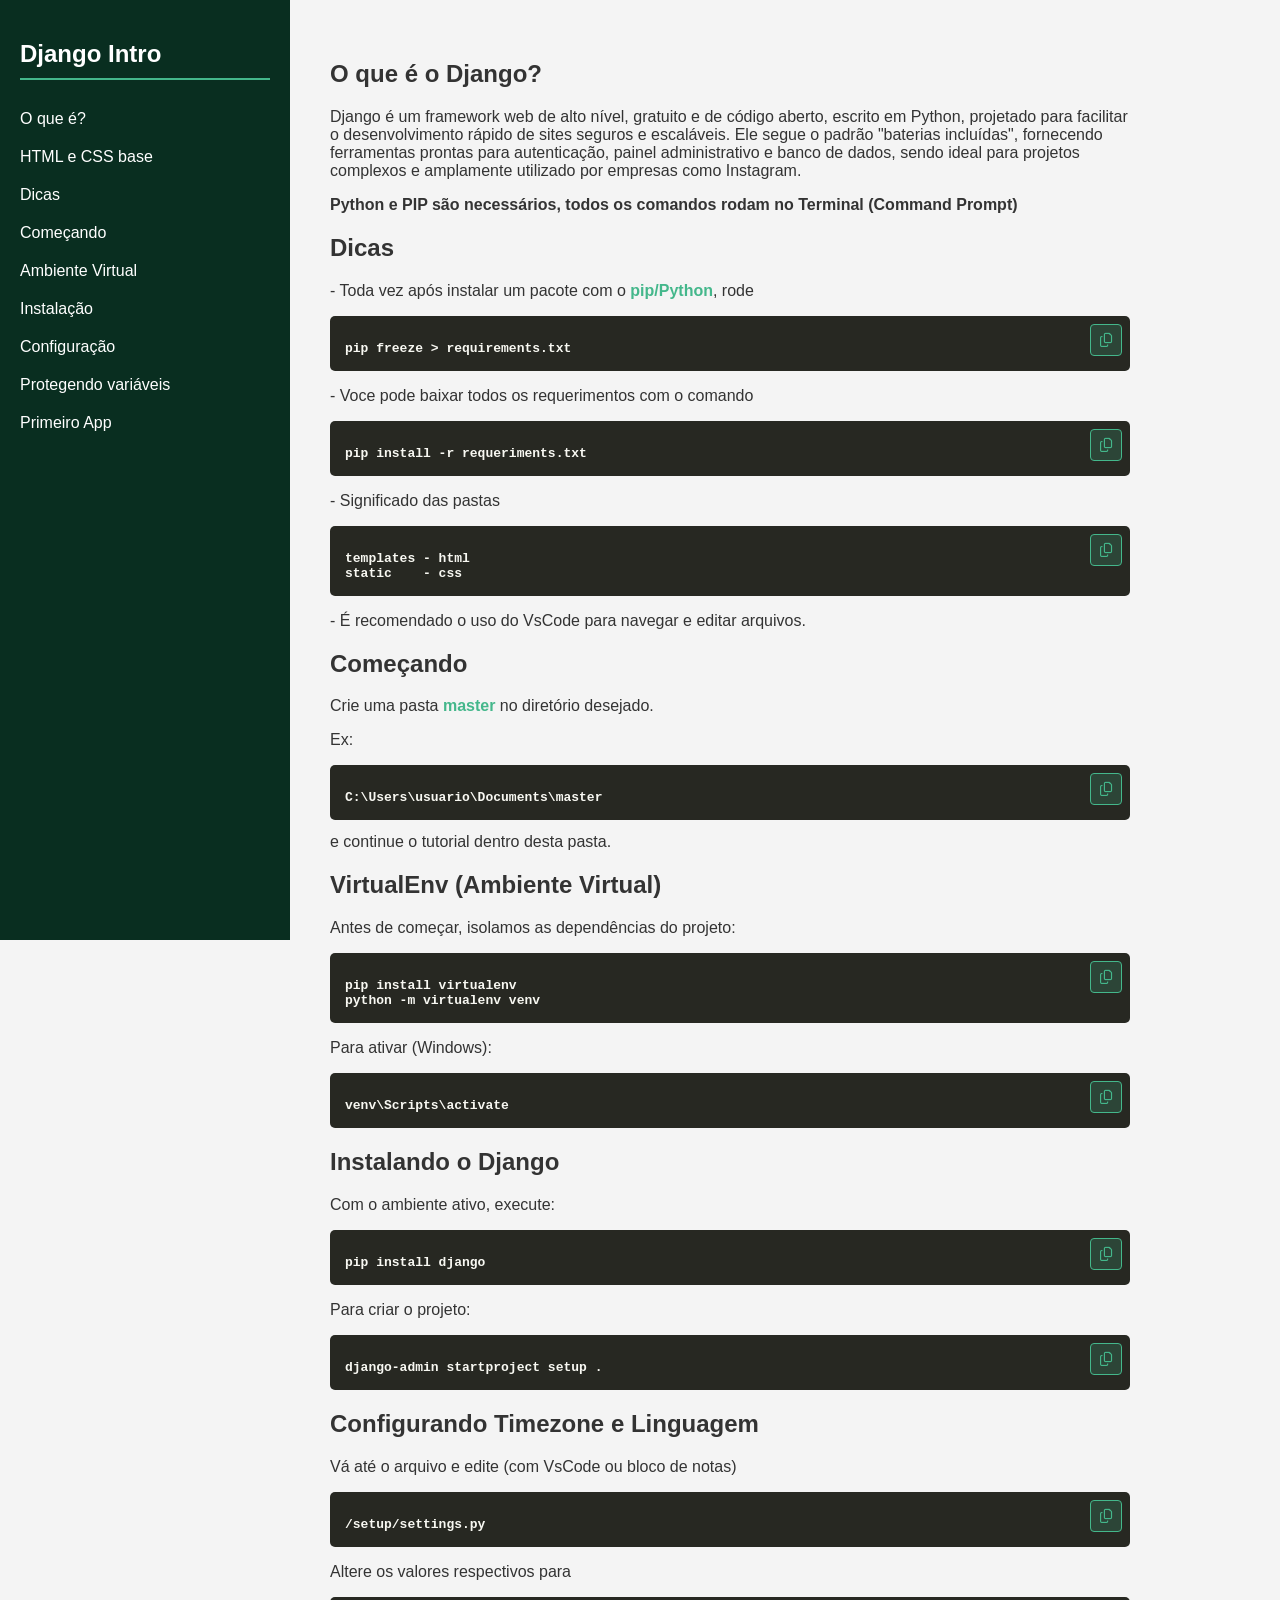
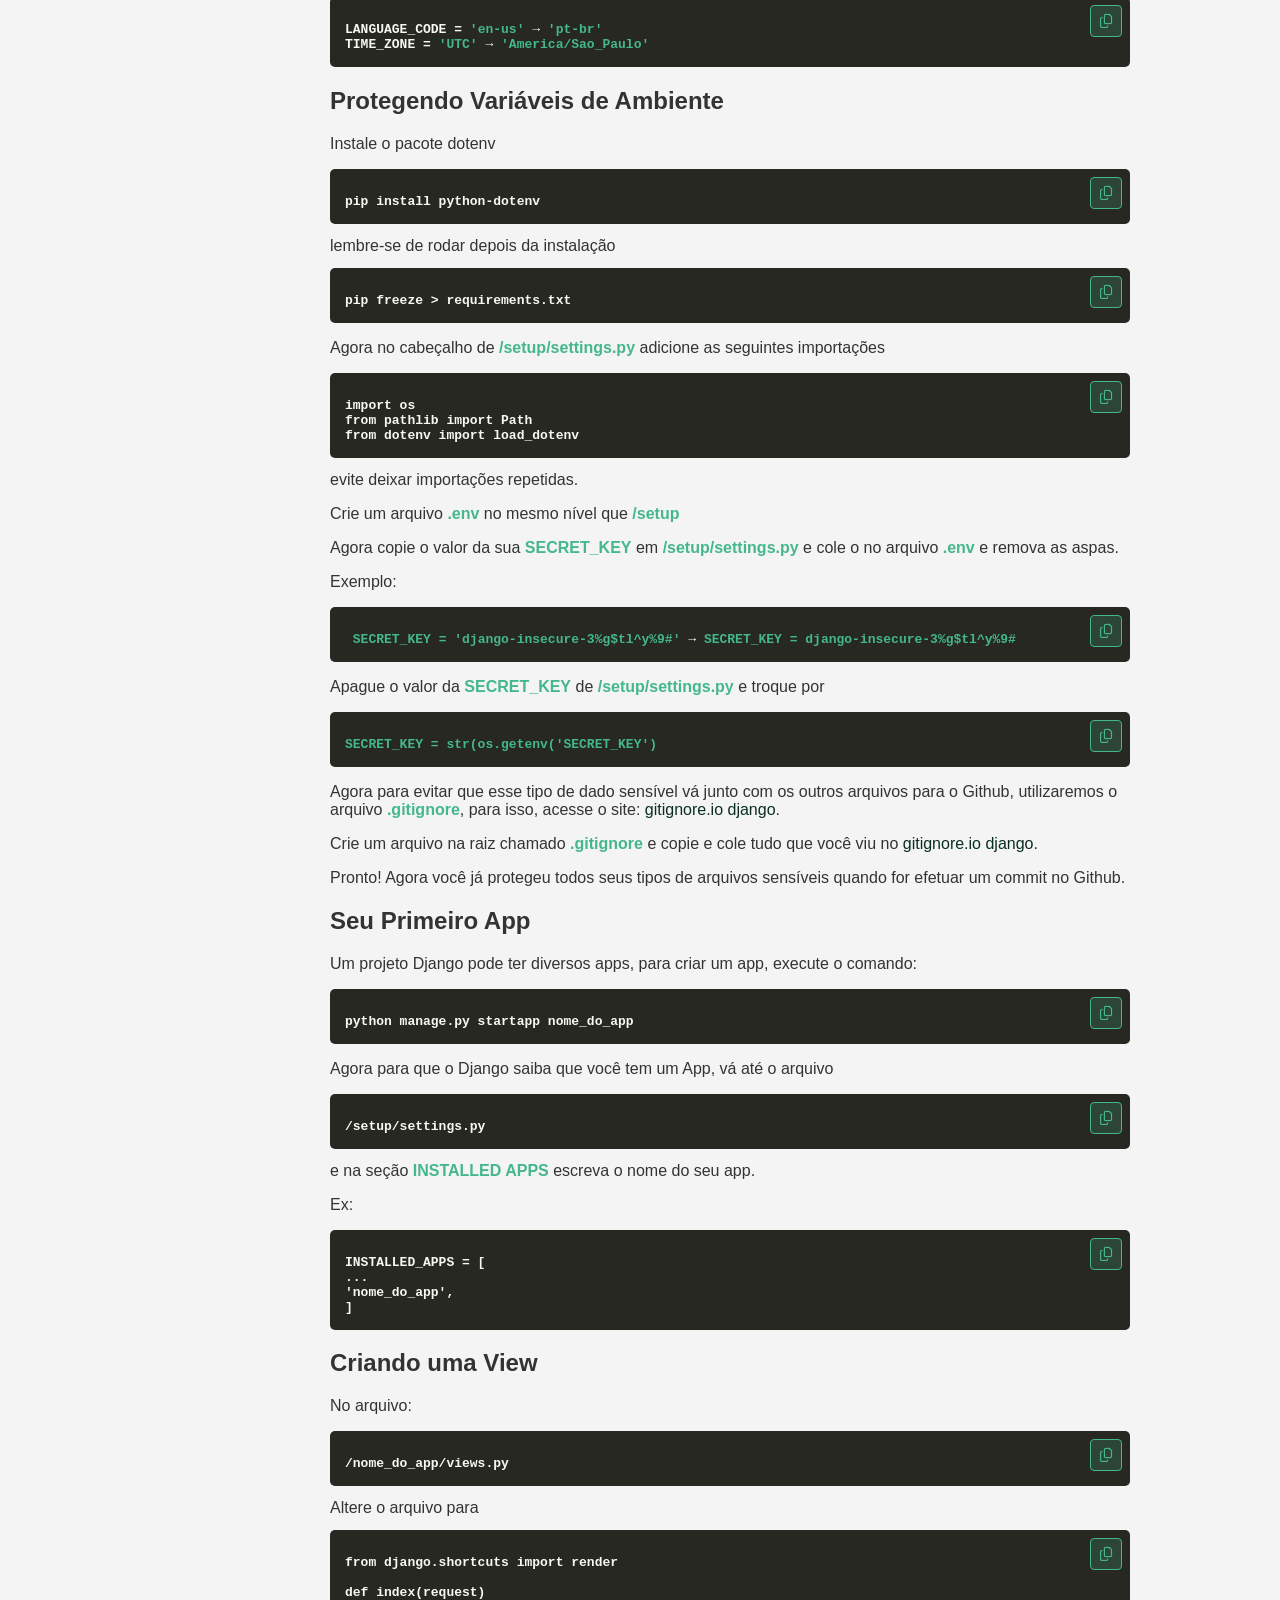
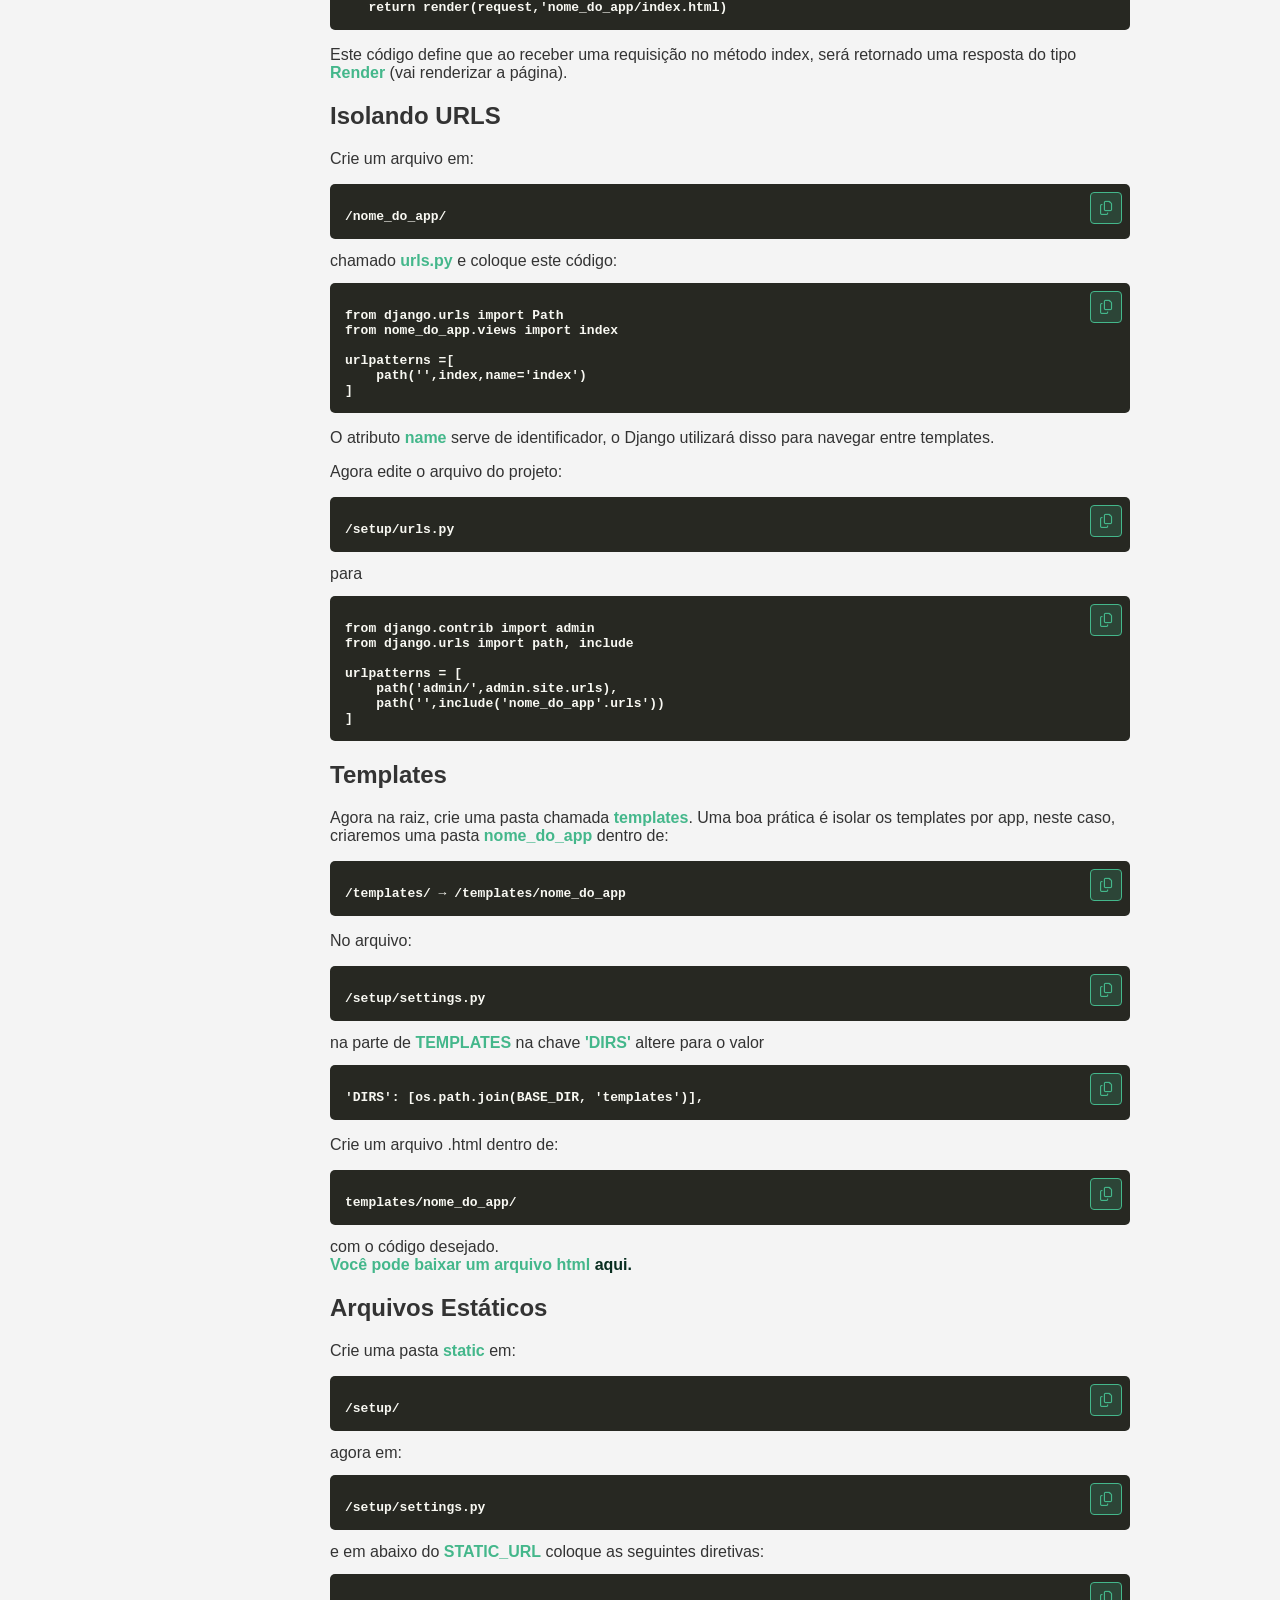
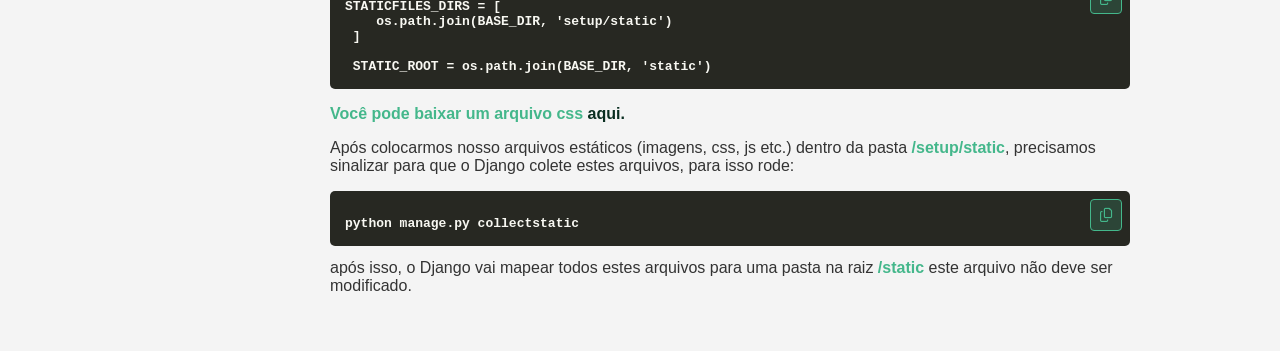
<file: index.html>
<!DOCTYPE html>
<html lang="pt-br">
<head>
    <meta charset="UTF-8">
    <meta name="viewport" content="width=device-width, initial-scale=1.0">
    <title>Introdução ao Django - Guia Rápido</title>
    <link rel="stylesheet" href="style.css">
    <link rel="stylesheet" href="https://cdnjs.cloudflare.com/ajax/libs/font-awesome/6.4.2/css/all.min.css">
    <script src="script.js" defer></script>
</head>
<body>
    <nav class="sidebar">
        <h2>Django Intro</h2>
        <ul>
            <li><a href="#o-que-e">O que é?</a></li>
            <li><a href="assets.html">HTML e CSS base</a></li>
            <li><a href="#dicas">Dicas</a></li>
            <li><a href="#comecando">Começando</a></li>
            <li><a href="#virtual-env">Ambiente Virtual</a></li>
            <li><a href="#instalacao">Instalação</a></li>
            <li><a href="#configuracoes">Configuração</a></li>
            <li><a href="#protegendo">Protegendo variáveis</a></li>
            <li><a href="#app">Primeiro App</a></li>
        </ul>
    </nav>

    <main class="content">
        <section id="o-que-e">
            <h1>O que é o Django?</h1>
            <p>Django é um framework web de alto nível, gratuito e de código aberto, escrito em Python, projetado para facilitar o desenvolvimento rápido de sites seguros e escaláveis. Ele segue o padrão "baterias incluídas", fornecendo ferramentas prontas para autenticação, painel administrativo e banco de dados, sendo ideal para projetos complexos e amplamente utilizado por empresas como Instagram. </p>
            <p style="font-weight: bold;">Python e PIP são necessários, todos os comandos rodam no Terminal (Command Prompt)</p>
        </section>

        <section id="dicas">
            <h2>Dicas</h2>
            <p>- Toda vez após instalar um pacote com o <span class="destaque">pip/Python</span>, rode <pre><code>pip freeze > requirements.txt</pre></code></p>
            <p>- Voce pode baixar todos os requerimentos com o comando <pre><code>pip install -r requeriments.txt</code></pre></p>
            <p>- Significado das pastas <pre><code>templates - html <br>static    - css </pre></code></p>
            <p>- É recomendado o uso do VsCode para navegar e editar arquivos.</p>
        </section>

        <section id="comecando">
            <h2>Começando</h2>
            <p>Crie uma pasta <span class="destaque">master</span> no diretório desejado.</p>
            <p>Ex: <pre><code>C:\Users\usuario\Documents\master</code></pre> e continue o tutorial dentro desta pasta.</p>
        </section>

        <section id="virtual-env">
            <h2>VirtualEnv (Ambiente Virtual)</h2>
            <p>Antes de começar, isolamos as dependências do projeto:</p>
            <pre><code>pip install virtualenv<br>python -m virtualenv venv</code></pre>
            <p>Para ativar (Windows): <pre><code>venv\Scripts\activate</code></pre></p>
        </section>

        <section id="instalacao">
            <h2>Instalando o Django</h2>
            <p>Com o ambiente ativo, execute:</p>
            <pre><code>pip install django</code></pre>
            <p>Para criar o projeto: <pre><code>django-admin startproject setup .</code></pre></p>
        </section>

        <section id="configuracoes">
            <h2>Configurando Timezone e Linguagem</h2>
            <p>Vá até o arquivo e edite (com VsCode ou bloco de notas)<pre><code>/setup/settings.py</code></pre></p>
            <p>Altere os valores respectivos para <pre><code>LANGUAGE_CODE = <span class="destaque">'en-us'</span> → <span class="destaque">'pt-br'</span><br>TIME_ZONE = <span class="destaque">'UTC'</span> → <span class="destaque">'America/Sao_Paulo'</span></code></pre></p>
        </section>

        <section id="protegendo">
            <h2>Protegendo Variáveis de Ambiente</h2>
            <p>Instale o pacote dotenv <pre><code>pip install python-dotenv</code></pre> lembre-se de rodar depois da instalação<pre><code>pip freeze > requirements.txt</code></pre></p>
            <p>Agora no cabeçalho de <span class="destaque">/setup/settings.py</span> adicione as seguintes importações <pre><code>import os <br>from pathlib import Path <br>from dotenv import load_dotenv</code></pre>evite deixar importações repetidas.</p>
            <p>Crie um arquivo <span class="destaque">.env</span> no mesmo nível que <span class="destaque">/setup</span></p>
            <p>Agora copie o valor da sua <span class="destaque">SECRET_KEY</span> em <span class="destaque">/setup/settings.py</span> e cole o no arquivo <span class="destaque">.env</span> e remova as aspas.</p>
            <p>Exemplo:<br> <pre><code> <span class="destaque">SECRET_KEY = 'django-insecure-3%g$tl^y%9#'</span> → <span class="destaque">SECRET_KEY = django-insecure-3%g$tl^y%9#</span></code></pre></p>
            <p>Apague o valor da <span class="destaque">SECRET_KEY</span> de <span class="destaque">/setup/settings.py</span> e troque por <pre><code><span class="destaque">SECRET_KEY = str(os.getenv('SECRET_KEY')</span></pre></code></p>
            <p>Agora para evitar que esse tipo de dado sensível vá junto com os outros arquivos para o Github, utilizaremos o arquivo <span class="destaque">.gitignore</span>, para isso, acesse o site: <a href="https://www.toptal.com/developers/gitignore/api/django" target="_blank">gitignore.io django</a>.</p>
            <p>Crie um arquivo na raiz chamado <span class="destaque">.gitignore</span> e copie e cole tudo que você viu no <a href="https://www.toptal.com/developers/gitignore/api/django" target="_blank">gitignore.io django</a>.</p>
            <p>Pronto! Agora você já protegeu todos seus tipos de arquivos sensíveis quando for efetuar um commit no Github.</p>
        </section>

        <section id="app">
            <h2>Seu Primeiro App</h2>
            <p>Um projeto Django pode ter diversos apps, para criar um app, execute o comando:</p>
            <p><pre><code>python manage.py startapp nome_do_app</code></pre></p>
            <p>Agora para que o Django saiba que você tem um App, vá até o arquivo <pre><code>/setup/settings.py</code></pre>e na seção <span class="destaque">INSTALLED APPS</span> escreva o nome do seu app.</p>
            <p>Ex: <pre><code>INSTALLED_APPS = [<br>...<br>'nome_do_app',<br>]</code></pre></p>
            <h2>Criando uma View</h2>
            <p>No arquivo: <pre><code>/nome_do_app/views.py</code></pre>Altere o arquivo para <pre><code>from django.shortcuts import render<br><br>def index(request)<br>   return render(request,'nome_do_app/index.html)</code></pre></p>
            <p>Este código define que ao receber uma requisição no método index, será retornado uma resposta do tipo <span class="destaque">Render </span>(vai renderizar a página).</p>
            <h2>Isolando URLS</h2>
            <p>Crie um arquivo em: <pre><code>/nome_do_app/</code></pre> chamado <span class="destaque">urls.py</span> e coloque este código: <pre><code>from django.urls import Path<br>from nome_do_app.views import index<br><br>urlpatterns =[<br>    path('',index,name='index')<br>]<br></code></pre></p>
            <p>O atributo <span class="destaque">name</span> serve de identificador, o Django utilizará disso para navegar entre templates.</p>
            <p>Agora edite o arquivo do projeto: <pre><code>/setup/urls.py</code></pre> para <pre><code>from django.contrib import admin<br>from django.urls import path, include<br><br>urlpatterns = [<br>    path('admin/',admin.site.urls),<br>    path('',include('nome_do_app'.urls'))<br>]</code></pre></p>
            <h2>Templates</h2>
            <p>Agora na raiz, crie uma pasta chamada <span class="destaque">templates</span>. Uma boa prática é isolar os templates por app, neste caso, criaremos uma pasta <span class="destaque">nome_do_app</span> dentro de: <pre><code>/templates/ → /templates/nome_do_app</code></pre></p>
            <p>No arquivo:<pre><code>/setup/settings.py</code></pre> na parte de <span class="destaque">TEMPLATES</span> na chave <span class="destaque">'DIRS'</span> altere para o valor <pre><code>'DIRS': [os.path.join(BASE_DIR, 'templates')],</code></pre></p>
            <p>Crie um arquivo .html dentro de: <pre><code>templates/nome_do_app/</code></pre> com o código desejado.<br> <span class="destaque">Você pode baixar um arquivo html <a href="tutorial_index.zip">aqui.</a></span></p>
            <h2>Arquivos Estáticos</h2>
            <p>Crie uma pasta <span class="destaque">static</span> em: <pre><code>/setup/</code></pre> agora em: <pre><code>/setup/settings.py</code></pre> e em abaixo do <span class="destaque">STATIC_URL</span> coloque as seguintes diretivas: <pre><code>STATICFILES_DIRS = [<br>    os.path.join(BASE_DIR, 'setup/static')<br> ]<br><br> STATIC_ROOT = os.path.join(BASE_DIR, 'static')</code></pre></p>
            <p><span class="destaque">Você pode baixar um arquivo css <a href="tutorial_style.zip">aqui.</a></span></p>
            <p>Após colocarmos nosso arquivos estáticos (imagens, css, js etc.) dentro da pasta <span class="destaque">/setup/static</span>, precisamos sinalizar para que o Django colete estes arquivos, para isso rode: <pre><code>python manage.py collectstatic</code></pre>após isso, o Django vai mapear todos estes arquivos para uma pasta na raiz <span class="destaque">/static</span> este arquivo não deve ser modificado.</p>
        </section>

    </main>
</body>
</html>
</file>
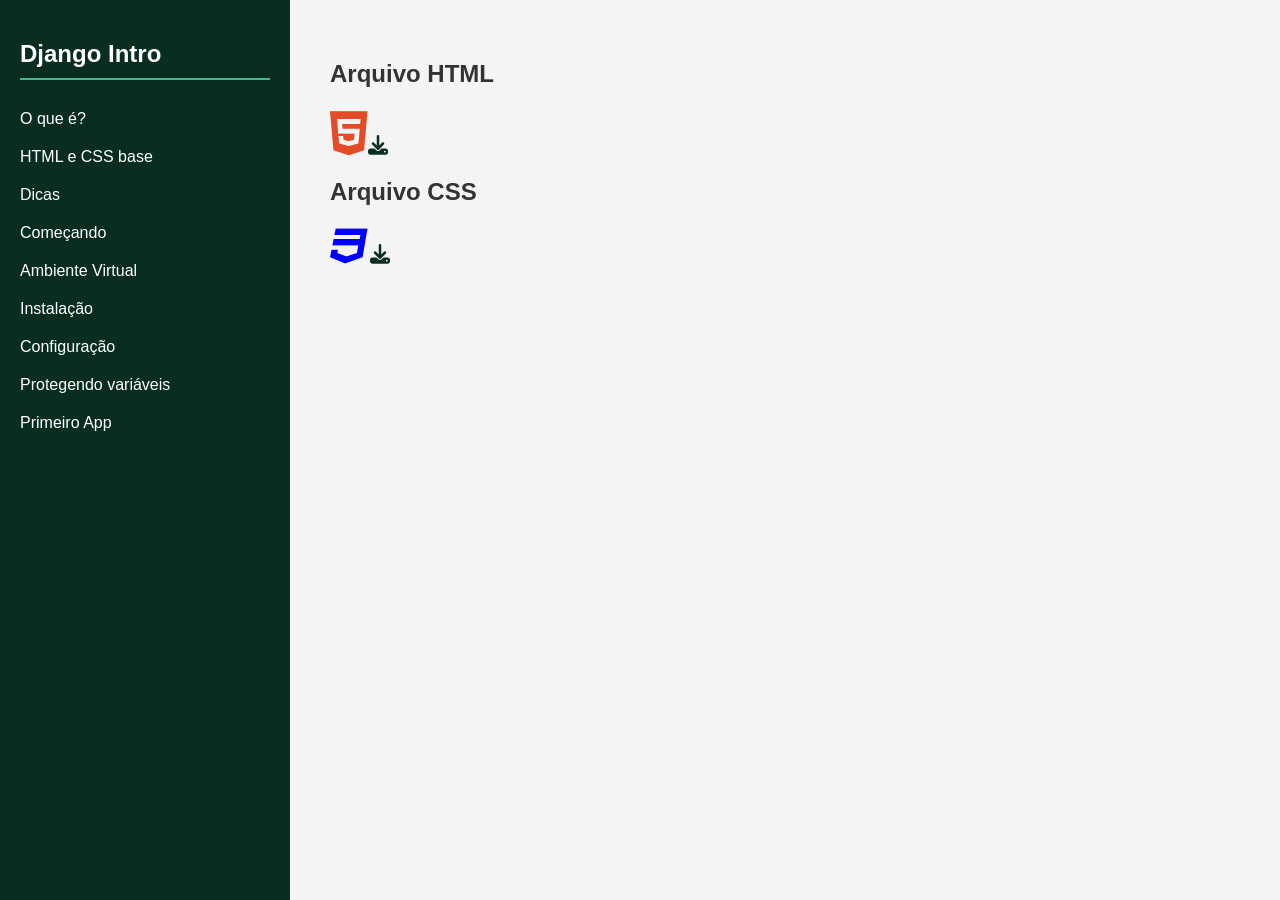
<file: assets.html>
<!DOCTYPE html>
<html lang="pt-br">
<head>
    <meta charset="UTF-8">
    <meta name="viewport" content="width=device-width, initial-scale=1.0">
    <title>Introdução ao Django - Guia Rápido</title>
    <link rel="stylesheet" href="style.css">
    <link rel="stylesheet" href="https://cdnjs.cloudflare.com/ajax/libs/font-awesome/6.4.2/css/all.min.css">
    <script src="script.js" defer></script>
</head>
<body>
    <nav class="sidebar">
        <h2>Django Intro</h2>
        <ul>
            <li><a href="index.html#o-que-e">O que é?</a></li>
            <li><a href="assets.html">HTML e CSS base</a></li>
            <li><a href="index.html#dicas">Dicas</a></li>
            <li><a href="index.html#comecando">Começando</a></li>
            <li><a href="index.html#virtual-env">Ambiente Virtual</a></li>
            <li><a href="index.html#instalacao">Instalação</a></li>
            <li><a href="index.html#configuracoes">Configuração</a></li>
            <li><a href="index.html#protegendo">Protegendo variáveis</a></li>
            <li><a href="index.html#app">Primeiro App</a></li>
        </ul>
    </nav>

    <main class="content">

    <section id="html">
        <h2>Arquivo HTML</h2>
        <p><a href="tutorial_index.zip" download="index.html"><i class="fa-brands fa-html5 html5-icon"></i><i class="fa-solid fa-download"></i></a></p>
    </section>

    <section id="css">
        <h2>Arquivo CSS</h2>
        <p><a href="tutorial_style.zip" download="tutorial_css.css"><i class="fa-brands fa-css3"></i><i class="fa-solid fa-download"></i></a></p>
    </section>

        
    </main>
</body>
</html>
</file>
<file: style.css>
:root {
    --primary-color: #092e20; /* Verde Django */
    --secondary-color: #44b78b;
    --text-color: #333;
    --bg-color: #f4f4f4;
}

body {
    font-family: 'Segoe UI', Tahoma, Geneva, Verdana, sans-serif;
    display: flex;
    margin: 0;
    background-color: var(--bg-color);
    color: var(--text-color);
}

.sidebar {
    width: 250px;
    height: 100vh;
    background: var(--primary-color);
    color: white;
    padding: 20px;
    position: fixed;
}

.sidebar h2 { border-bottom: 2px solid var(--secondary-color); padding-bottom: 10px; }

.sidebar ul { list-style: none; padding: 0; }

.sidebar ul li a {
    color: white;
    text-decoration: none;
    display: block;
    padding: 10px 0;
    transition: 0.3s;
}

.sidebar ul li a:hover { color: var(--secondary-color); }

.content {
    margin-left: 290px;
    padding: 40px;
    max-width: 800px;
}

pre {
    position: relative;
    background: #272822;
    color: #f8f8f2;
    padding: 25px 15px 15px 15px;
    border-radius: 5px;
    overflow-x: auto;
}

.copy-button {
    position: absolute;
    top: 8px;
    right: 8px;
    background: rgba(68, 183, 139, 0.2);
    color: var(--secondary-color);
    border: 1px solid var(--secondary-color);
    border-radius: 4px;
    width: 32px;
    height: 32px;
    display: flex;
    align-items: center;
    justify-content: center;
    cursor: pointer;
    transition: all 0.3s ease;
}

.copy-button:hover {
    background: var(--secondary-color);
    color: var(--primary-color);
}

.copy-button.copied {
    background: #2ecc71;
    border-color: #2ecc71;
    color: white;
}

.copy-button i {
    font-size: 14px;
}
.card {
    background: white;
    padding: 20px;
    border-left: 5px solid var(--secondary-color);
    box-shadow: 0 2px 5px rgba(0,0,0,0.1);
}

.destaque {
    color: #44b78b;
    font-weight: bold;
}

code {
    font-weight: bold;
}

.html5-icon {
    font-size: 50px;
    color: #e34c26; 
}

.fa-css3 {
    font-size: 40px;
    color: blue;
}

.fa-download {
    font-size: 20px;
    color:#092e20;
}

a {
    text-decoration: none;
    color:#092e20;
}

a :visited {
    text-decoration: none;
    color:#092e20;
}

@media (max-width: 768px) {
    body {
        flex-direction: column; 
    }

    .sidebar {
        width: 100%;      
        height: auto;       
        position: relative; 
        padding: 15px;
        box-sizing: border-box;
    }

    .sidebar h2 {
        font-size: 1.5rem;
        text-align: center;
    }

    .sidebar ul {
        display: flex;     
        flex-wrap: wrap;    
        justify-content: center;
        gap: 10px;
    }

    .sidebar ul li a {
        padding: 5px 10px;
        background: rgba(255, 255, 255, 0.1);
        border-radius: 4px;
    }

    .content {
        margin-left: 0;   
        padding: 20px;
        width: 100%;
        box-sizing: border-box;
    }
    
    pre {
        font-size: 14px;   
    }
}
</file>
